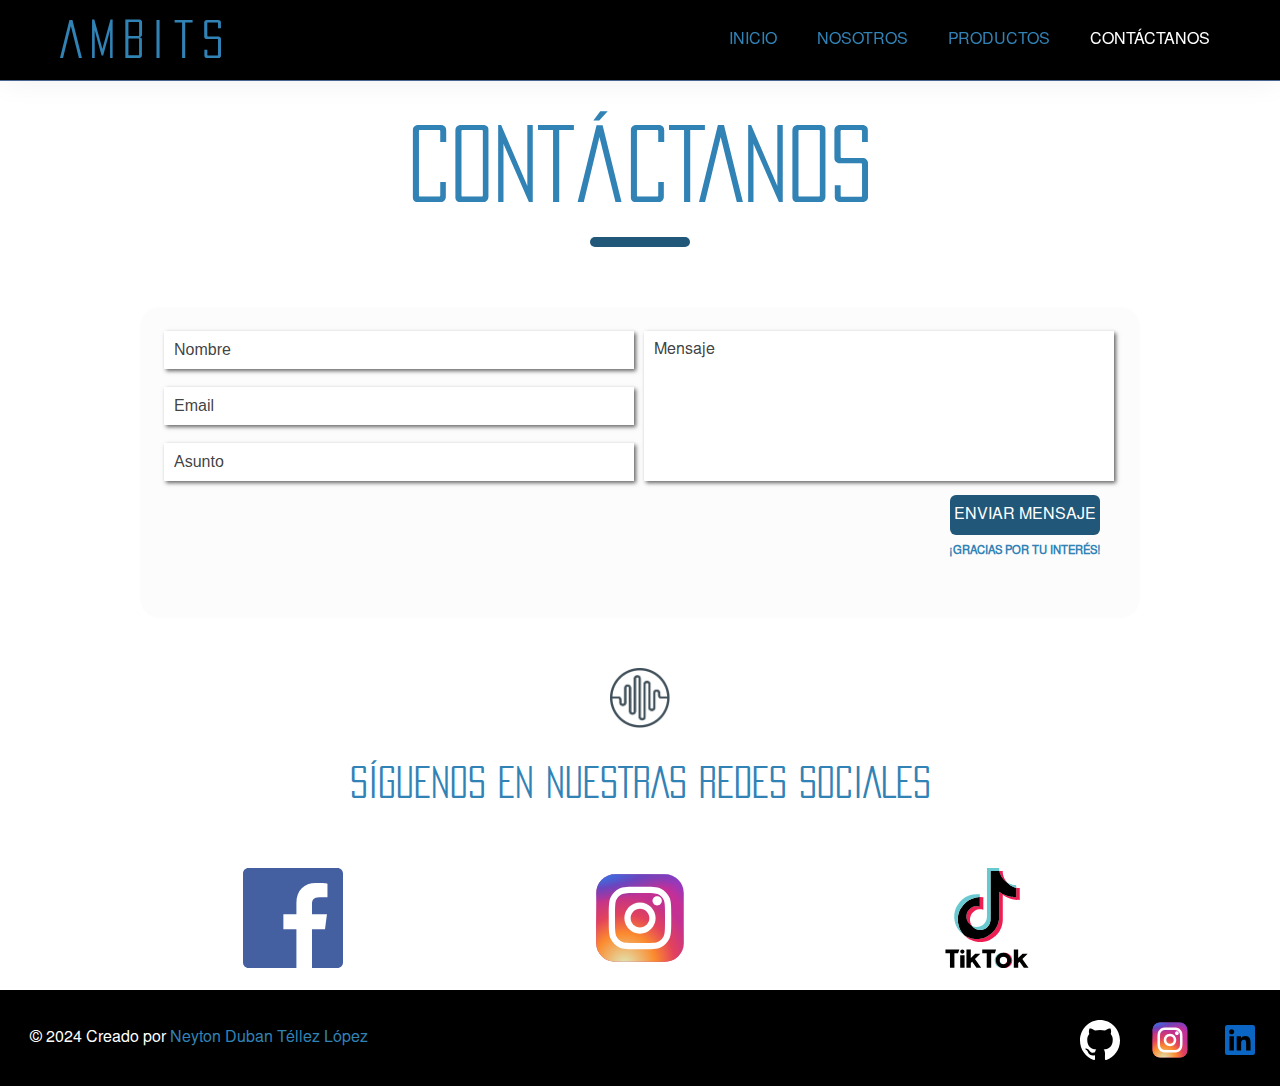
<file: contacto.html>
<!DOCTYPE html>
<html lang="en">
<head>
  <meta charset="UTF-8">
  <meta name="viewport" content="width=device-width, initial-scale=1.0">
  <title>Contacto</title>
  <link rel="stylesheet" href="/style/contacto.css">
  <link rel="shortcut icon" href="/assets/icon/logo.ico" type="image/x-icon">
</head>
<body>
    <!-- Header Nav Start-->
  <header class="header" id="header">
    <!-- Start Mobile -->
    <div class="header__mobile-container">
    
      <input type="checkbox" id="open-menu-mobile" class="mobile__checkbox">
      <label for="open-menu-mobile"  class="mobile__open-nav"><img src="/assets/svg/menu.svg" alt="Icon"></label>

      <div class="mobile__logo-container">
        <a href="#"><span>AmBits</span></a>
      </div>

      <nav class="header__nav-mobile">
        <ul>
          <li><a href="index.html" class="nav__link" target="_blank">INICIO</a></li>
          <li><a href="nosotros.html" class="nav__link" target="_blank">NOSOTROS</a></li>
          <li><a href="productos.html" class="nav__link" target="_blank">PRODUCTOS</a></li>
          <li><a href="#" class="nav__link link--active" >CONTÁCTANOS</a></li>
        </ul>
      </nav>
    </div>
    <!-- End Mobile -->


    <!-- Start Desktop -->
    <div class="header__desktop-container">
      <div class="desktop__logo-container">
        <a href="#">
          <span>AmBits</span>
        </a>
      </div>

      <input type="checkbox" id="open-menu-desktop" class="desktop__checkbox">
      <label for="open-menu-desktop"  class="desktop__open-nav"><img src="/assets/svg/menu.svg" alt="Icon"></label>
      
      <div class="header__container">
        <nav class="header__nav-desktop">
          <ul class="header__colum">
            <li><a href="index.html" class="nav__link" >INICIO</a></li>
            <li><a href="nosotros.html" class="nav__link" >NOSOTROS</a></li>
            <li><a href="productos.html" class="nav__link" >PRODUCTOS</a></li>
            <li><a href="#" class="nav__link link--active">CONTÁCTANOS</a></li>
          </ul>
        </nav>
      </div>
    </div>
    <!-- End Desktop -->
  </header>
  <!-- Header Nav End-->

  <!-- Main Start -->
  <main class="main">
    
    <section class="main__container-title">
      <h1>CONTÁCTANOS</h1>
      <div class="main__separator"></div>
    </section>

    <form action="cuandoAprendaPhpSeVaAEnviarLaInformacionxd.php" class="main__form" method="post">

      <div class="main__container-input">
        <input type="text" name="name" id="name" placeholder="Nombre" required minlength="3" maxlength="">
      </div>

      <div class="main__container-input">
        <input type="text" name="email" id="email" placeholder="Email" required>
      </div>

      <div class="main__container-input">
        <input type="text" name="asunto" id="asunto" placeholder="Asunto">
      </div>

      <textarea placeholder="Mensaje"></textarea>
      
      <div class="main__container-button">
        <button type="submit" class="main__button">ENVIAR MENSAJE</button>
        <span class="main__subtitle">¡GRACIAS POR TU INTERÉS!</span>
      </div>
    </form>

    <div class="main__container-img">
      <img src="/assets/about2.png" alt="Imagen de beats" class="main__img-media" loading="lazy">
    </div>

    <section class="main__socialMedia">
      
      <div class="main__container-title">
        <h2 class="main__secondary-title">SÍGUENOS EN NUESTRAS REDES SOCIALES</h2>
      </div>

      <div class="main__container-socialMedia">

        <div class="main__socialMedia-item">
          <a href="#">
            <img src="/assets/social media/facebook.svg" alt="Logo de Facebook" class="main__img-media" loading="lazy">
          </a>
        </div>

        <div class="main__socialMedia-item">
          <a href="#">
            <img src="/assets/social media/instagram.svg" alt="Logo de Instagram" class="main__img-media" loading="lazy">
          </a>
        </div>
        
        <div class="main__socialMedia-item">
          <a href="#">
            <img src="/assets/social media/tiktok.svg" alt="Logo de TikTok" class="main__img-media" loading="lazy">
          </a>
        </div>

      </div>
    </section>
  </main>
  <!-- Main End -->

  
  <!-- Footer Section Start -->
  <footer class="footer" id="footer">
    <div class="footer__container-information">
      <p>© 2024 Creado por <a href="https://instagram.com/ndtl123" class="footer__link">Neyton Duban Téllez López</a></p>
    </div>
    <div class="footer__social-media">

      <a href="https://github.com/NeytonL" rel="noopener noreferrer" target="_blank" class="footer__link link--img">
        <img src="/assets/svg/github.svg" alt="Social media github" class="footer__media">
      </a>

      <a href="https://www.instagram.com/ndtl123/" rel="noopener noreferrer" target="_blank" class="footer__link link--img">
        <img src="/assets/svg/instagram.svg" alt="Social media instagram" class="footer__media">
      </a>
      <a href="https://www.linkedin.com/in/neyton-duban-t%C3%A9llez-l%C3%B3pez-094264281/" rel="noopener noreferrer" target="_blank" class="footer__link link--img">
        <img src="/assets/svg/linkedln.svg" alt="Social media linkedln" class="footer__media">
      </a>

    </div>
  </footer>
  <!-- Footer Section End -->
</body>
</html>
</file>
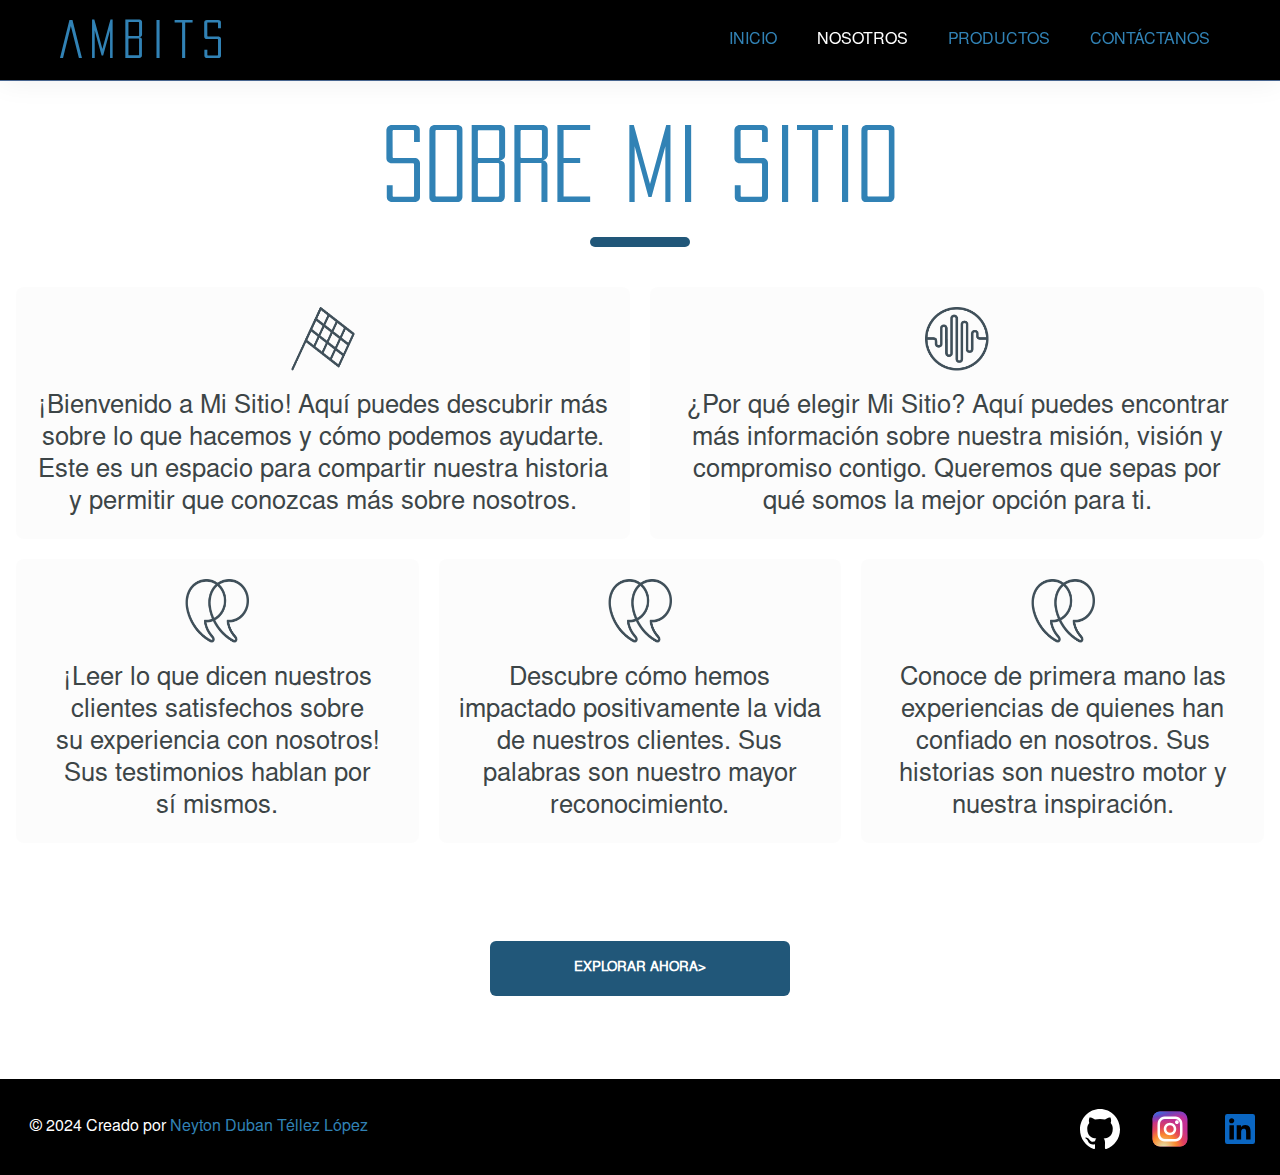
<file: nosotros.html>
<!DOCTYPE html>
<html lang="en">
<head>
  <meta charset="UTF-8">
  <meta name="viewport" content="width=device-width, initial-scale=1.0">
  <title>Nosotros</title>
  <link rel="stylesheet" href="/style/nosotros.css">
  <link rel="shortcut icon" href="/assets/icon/logo.ico" type="image/x-icon">
</head>
<body>
  <!-- Header Nav Start-->
  <header class="header" id="header">
    <!-- Start Mobile -->
    <div class="header__mobile-container">
    
      <input type="checkbox" id="open-menu-mobile" class="mobile__checkbox">
      <label for="open-menu-mobile"  class="mobile__open-nav"><img src="/assets/svg/menu.svg" alt="Icon" ></label>

      <div class="mobile__logo-container">
        <a href="#"><span>AmBits</span></a>
      </div>

      <nav class="header__nav-mobile">
        <ul>
          <li><a href="index.html" class="nav__link">INICIO</a></li>
          <li><a href="#" class="nav__link link--active">NOSOTROS</a></li>
          <li><a href="productos.html" class="nav__link">PRODUCTOS</a></li>
          <li><a href="contacto.html" class="nav__link">CONTÁCTANOS</a></li>
        </ul>
      </nav>
    </div>
    <!-- End Mobile -->


    <!-- Start Desktop -->
    <div class="header__desktop-container">
      <div class="desktop__logo-container">
        <a href="#">
          <span>AmBits</span>
        </a>
      </div>

      <input type="checkbox" id="open-menu-desktop" class="desktop__checkbox">
      <label for="open-menu-desktop"  class="desktop__open-nav"><img src="/assets/svg/menu.svg" alt="Icon"></label>
      
      <div class="header__container">
        <nav class="header__nav-desktop">
          <ul class="header__colum">
            <li><a href="index.html" class="nav__link">INICIO</a></li>
            <li><a href="#" class="nav__link link--active" >NOSOTROS</a></li>
            <li><a href="productos.html" class="nav__link">PRODUCTOS</a></li>
            <li><a href="contacto.html" class="nav__link" >CONTÁCTANOS</a></li>
          </ul>
        </nav>
      </div>
    </div>
    <!-- End Desktop -->
  </header>
  <!-- Header Nav End-->
  
  <!-- Main Section Start -->
  <main class="main">

    <section class="main__container-title">
      <h1>SOBRE MI SITIO</h1>
      <div class="main__separator"></div>
    </section>

    <section class="main__section-nosotros">
      
      <div class="main__item">
        <div class="item--flex">
          <img src="/assets/about1.png" alt="Imagen de bandera" class="main__img" loading="lazy">
        </div>
        <p>¡Bienvenido a Mi Sitio! Aquí puedes descubrir más sobre lo que hacemos y cómo podemos ayudarte. Este es un espacio para compartir nuestra historia y permitir que conozcas más sobre nosotros.</p>
      </div>

      <div class="main__item">
        <div class="item--flex">
          <img src="/assets/about2.png" alt="Imagen de beats" class="main__img" loading="lazy">
        </div>
        <p>¿Por qué elegir Mi Sitio? Aquí puedes encontrar más información sobre nuestra misión, visión y compromiso contigo. Queremos que sepas por qué somos la mejor opción para ti.</p>
      </div>
    </section>

    <section class="main__section-testimonios">
      <div class="main__container-grid">

        <div class="main__item">
          <div class="item--flex">
            <img src="/assets/mensaje.png" alt="Mensaje logo" class="main__img" loading="lazy">
          </div>
          <p>¡Leer lo que dicen nuestros clientes satisfechos sobre su experiencia con nosotros! Sus testimonios hablan por sí mismos.</p>
        </div>
        
        <div class="main__item">
          <div class="item--flex">
            <img src="/assets/mensaje.png" alt="" class="main__img" loading="lazy">
          </div>
          <p>Descubre cómo hemos impactado positivamente la vida de nuestros clientes. Sus palabras son nuestro mayor reconocimiento.</p>
        </div>

        <div class="main__item">
          <div class="item--flex">
            <img src="/assets/mensaje.png" alt="" class="main__img" loading="lazy">
          </div>
          <p>Conoce de primera mano las experiencias de quienes han confiado en nosotros. Sus historias son nuestro motor y nuestra inspiración.</p>
        </div>

      </div>
    </section>
    
    <section class="main__section-promotion">
      <a href="error.html">
        <button class="main__button-promotion">EXPLORAR AHORA></button>
      </a>
    </section>
  </main>
  <!-- Main Section End -->

  <!-- Footer Section Start -->
  <footer class="footer" id="footer">
    <div class="footer__container-information">
      <p>© 2024 Creado por <a href="https://instagram.com/ndtl123" class="footer__link">Neyton Duban Téllez López</a></p>
    </div>
    <div class="footer__social-media">

      <a href="https://github.com/NeytonL" rel="noopener noreferrer" target="_blank" class="footer__link link--img">
        <img src="/assets/svg/github.svg" alt="Social media github" class="footer__media">
      </a>

      <a href="https://www.instagram.com/ndtl123/" rel="noopener noreferrer" target="_blank" class="footer__link link--img">
        <img src="/assets/svg/instagram.svg" alt="Social media instagram" class="footer__media">
      </a>
      <a href="https://www.linkedin.com/in/neyton-duban-t%C3%A9llez-l%C3%B3pez-094264281/" rel="noopener noreferrer" target="_blank" class="footer__link link--img">
        <img src="/assets/svg/linkedln.svg" alt="Social media linkedln" class="footer__media">
      </a>

    </div>
  </footer>
  <!-- Footer Section End -->

</body>
</html>
</file>
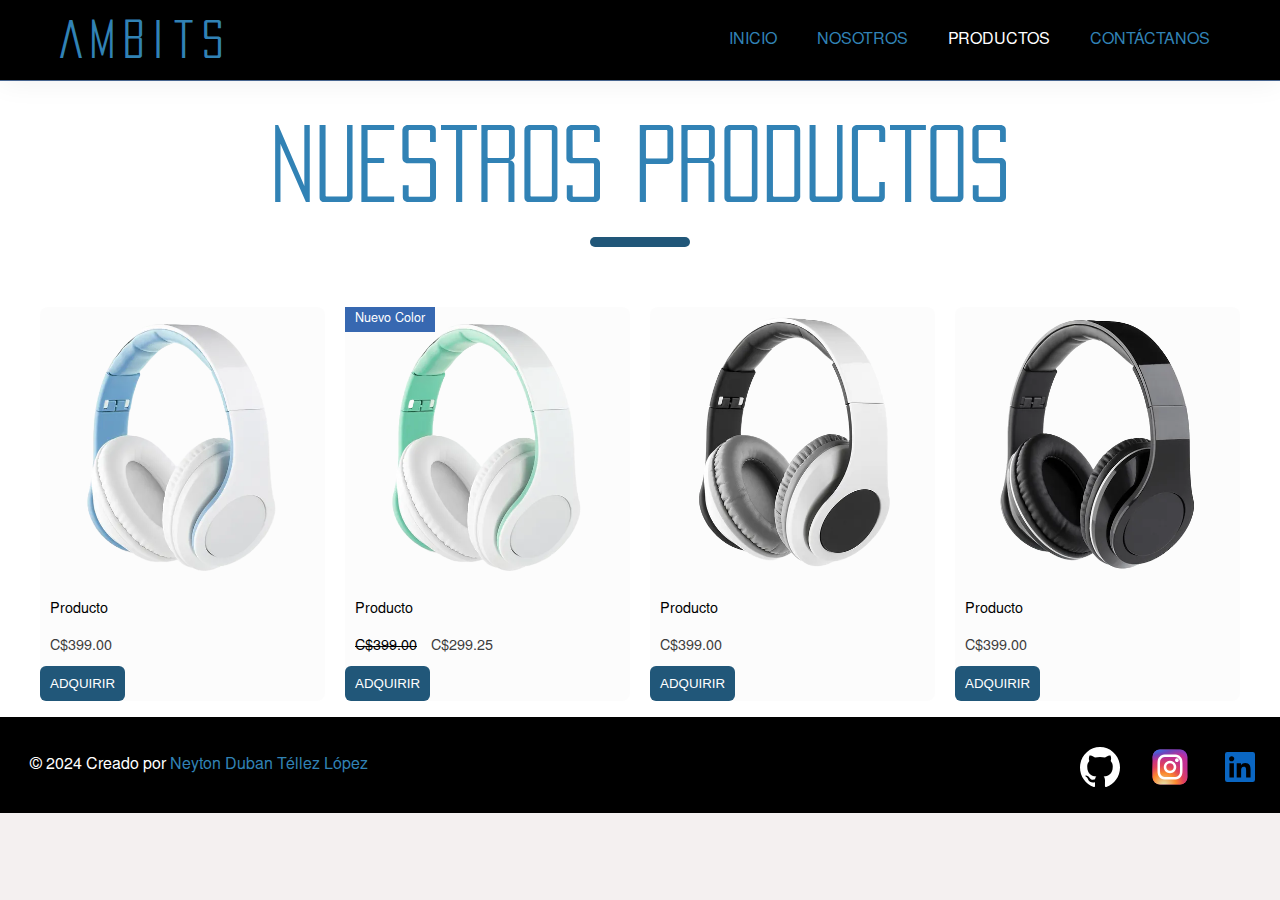
<file: productos.html>
<!DOCTYPE html>
<html lang="en">
<head>
  <meta charset="UTF-8">
  <meta name="viewport" content="width=device-width, initial-scale=1.0">
  <title>Productos</title>
  <link rel="stylesheet" href="/style/productos.css">
  <link rel="shortcut icon" href="/assets/icon/logo.ico" type="image/x-icon">
</head>
<body>
  <!-- Header Nav Start-->
  <header class="header" id="header">
    <!-- Start Mobile -->
    <div class="header__mobile-container">
    
      <input type="checkbox" id="open-menu-mobile" class="mobile__checkbox">
      <label for="open-menu-mobile"  class="mobile__open-nav"><img src="/assets/svg/menu.svg" alt="Icon"></label>

      <div class="mobile__logo-container">
        <a href="#"><span>AmBits</span></a>
      </div>

      <nav class="header__nav-mobile">
        <ul>
          <li><a href="index.html" class="nav__link">INICIO</a></li>
          <li><a href="nosotros.html" class="nav__link">NOSOTROS</a></li>
          <li><a href="#" class="nav__link link--active">PRODUCTOS</a></li>
          <li><a href="contacto.html"  class="nav__link">CONTÁCTANOS</a></li>
        </ul>
      </nav>
    </div>
    <!-- End Mobile -->


    <!-- Start Desktop -->
    <div class="header__desktop-container">
      <div class="desktop__logo-container">
        <a href="#">
          <span>AmBits</span>
        </a>
      </div>

      <input type="checkbox" id="open-menu-desktop" class="desktop__checkbox">
      <label for="open-menu-desktop"  class="desktop__open-nav"><img src="/assets/svg/menu.svg" alt="Icon"></label>
      
      <div class="header__container">
        <nav class="header__nav-desktop">
          <ul class="header__colum">
            <li><a href="index.html" class="nav__link" >INICIO</a></li>
            <li><a href="nosotros.html" class="nav__link" >NOSOTROS</a></li>
            <li><a href="#" class="nav__link link--active">PRODUCTOS</a></li>
            <li><a href="contacto.html" class="nav__link"  >CONTÁCTANOS</a></li>
          </ul>
        </nav>
      </div>
    </div>
    <!-- End Desktop -->
  </header>
  <!-- Header Nav End-->
  
    <!-- Main Section Start -->
  <main class="main">
    
    <section class="main__container-title">
      <h1>NUESTROS PRODUCTOS</h1>
      <div class="main__separator"></div>
    </section>

    <div class="main__center">
      <section class="main__container-category">
        
        <div class="main__grid-item">
  
          <div class="main__container-img">
            <img src="/assets/headphones/headphone1.png" alt="headphones" class="main__img" loading="lazy">
          </div>
  
          <div class="main__description">
            <span class="main__letter-small">Producto</span>
            <span class="main__letter-small letter-small--price">C$399.00</span>
            <a href="error.html" class="main__link-button">
              <button class="main__button">ADQUIRIR</button>
            </a>
          </div>
        </div>
  
        <div class="main__grid-item">
          <div class="main__offer">Nuevo Color</div>
          <div class="main__container-img">
            <img src="/assets/headphones/headphone2.png" alt="headphones" class="main__img" loading="lazy">
          </div>
          <div class="main__description">
            <span class="main__letter-small">Producto</span>
            <div class="main__price">
              <span class="main__letter-small letter-small--old-price">C$399.00</span>
              <span class="main__letter-small letter-small--price letter-small--left">C$299.25</span>
              <a href="error.html" class="main__link-button">
                <button class="main__button">ADQUIRIR</button>
              </a>
            </div>
          </div>
        </div>
  
        <div class="main__grid-item">
          <div class="main__container-img">
            <img src="/assets/headphones/headphone3.png" alt="headphones" class="main__img" loading="lazy">
          </div>
          <div class="main__description">
            <span class="main__letter-small">Producto</span>
            <span class="main__letter-small letter-small--price">C$399.00</span>
            <a href="error.html" class="main__link-button">
              <button class="main__button">ADQUIRIR</button>
            </a>
          </div>
        </div>
  
        <div class="main__grid-item">
          <div class="main__container-img">
            <img src="/assets/headphones/headphone4.png" alt="headphones" class="main__img" loading="lazy">
          </div>
          <div class="main__description description--center">
            <span class="main__letter-small">Producto</span>
            <span class="main__letter-small letter-small--price">C$399.00</span>
            <a href="error.html" class="main__link-button">
              <button class="main__button">ADQUIRIR</button>
            </a>
          </div>
        </div>
  
      </section>
    </div>
  </main>
  <!-- Main Section End -->

  <!-- Footer Section Start -->
  <footer class="footer" id="footer">
    <div class="footer__container-information">
      <p>© 2024 Creado por <a href="https://instagram.com/ndtl123" class="footer__link">Neyton Duban Téllez López</a></p>
    </div>
    <div class="footer__social-media">

      <a href="https://github.com/NeytonL" rel="noopener noreferrer" target="_blank" class="footer__link link--img">
        <img src="/assets/svg/github.svg" alt="Social media github" class="footer__media">
      </a>

      <a href="https://www.instagram.com/ndtl123/" rel="noopener noreferrer" target="_blank" class="footer__link link--img">
        <img src="/assets/svg/instagram.svg" alt="Social media instagram" class="footer__media">
      </a>
      <a href="https://www.linkedin.com/in/neyton-duban-t%C3%A9llez-l%C3%B3pez-094264281/" rel="noopener noreferrer" target="_blank" class="footer__link link--img">
        <img src="/assets/svg/linkedln.svg" alt="Social media linkedln" class="footer__media">
      </a>

    </div>
  </footer>
  <!-- Footer Section End -->
</body>
</html>
</file>
<file: style/contacto.css>
/* ------ GENERAL STYLES START  ------ */
@font-face {
  font-family: 'Pacifica';
  src: url('/assets/fonts/PacificaCondesed.otf') format('truetype');
  font-weight: normal;
  font-style: normal;
}

@font-face {
  font-family: 'NinbuSan';
  src: url('/assets/fonts/nimbus-sans-l/NimbusSanL-Reg.otf') format('truetype');
  font-weight: 100;
  font-style: normal;
}

*{
  margin: 0;
  padding: 0;
  box-sizing: border-box;
  scroll-behavior: smooth;
}

body{
  font-family: 'NinbuSan', 'Pacifica', sans-serif;
  display: flex;
  justify-content: center;
  flex-direction: column;
  align-items: center;
  background-color: #f4f0f0;
  color: #fff;
}

li{
  list-style: none;
}

span{
  display: inline-block;
  padding: 10px;
  font-size: 3rem;
  font-family: 'Pacifica', sans-serif;
  color: #3182B5;
  letter-spacing: 8px;
}

h1{
  text-wrap: balance;
  font-family: 'Pacifica';
  font-size: 3.6rem;
  text-align: center;
  padding: 10px;
  color: #3182B5;
  font-weight: 100;
}

p{
  font-family: 'NinbuSan';
  line-height: 2rem;
  text-wrap: pretty;
  font-size: 1.1rem;
  padding: 10px;
  color: #3C4547;
}


/* ------ HEADER MOBILE SECTION ------ */
.header{
  background-color: #000;
  color: #fff;
  border-bottom: 1px solid #7aaaf099;
  box-shadow: 0 0 30px #2221;
  width: 100%;
  max-width: 1990px;
  position: sticky;
  top: 0;
  z-index: 10;
  container-type: inline-size;
  container-name: header;
}

.header__mobile-container{
  display: flex;
  justify-content: space-between;
  align-items: center;
  position: relative; /*CONTAINER RELATIVE TO VALUES */
  z-index: 10;
}

.mobile__checkbox{
  display: none; /* HIDE CHEXBOX */
}

.mobile__open-nav{
  position: absolute;
  right: 10px;
}

.header__nav-mobile{
  background-color: #000;
  border-top: 1px solid #215779;
  box-shadow: 0 10px 40px 0 #0006;
  width: 100%;
  position: absolute;
  z-index: 10;
  top: 79px;
  display: none; /* HIDDEN FOR THE MOMENT  */
}

.header__nav-mobile ul{
  width: 100%;
  text-align: center;
}

.nav__link{
  display: block;
  color: #3182B5;
  padding: 20px 0;
  text-decoration: none;
  font-size: 1.2rem;
  transition: opacity .3s ease-in, transform .3s ease;
}

.nav__link:hover{
  text-decoration: underline;
  opacity: 0.74;
  transform: translateY(-6px);
}

.nav__link.link--active{
  color: #fff;
}

.mobile__checkbox:checked ~ .header__nav-mobile{
  display: flex;
  justify-content: center;
}

/* ------ HEADER MOBILE SECTION QUERIES ------ */

@container header (min-width: 501px){
  /* DISAPPEAR ALL LOGO */
  .mobile__open-nav, .mobile__logo {
    display: none;
  }
  /* HIDE MOBILE NAV (MORE SPECIFITY LEVEL) */
  .header .header__mobile-container .header__nav-mobile{
    display: none;
  }
  /* ALSO, THE SPAN NAME */
  .mobile__logo-container span{
    display: none;
  }

}

/* ------ HEADER MOBILE SECTION END ------ */

/* ---------------------------------------- */

/* ------ HEADER DESKTOP SECTION ------ */
.header__desktop-container{
  display: flex;
  justify-content: space-between;
  align-items: center;
}

.header__nav-desktop ul{
  display: flex;
  flex-direction: row;
}

/* FOR GREATER SPECIFITY LEVEL (OTHER DIRECTION) */
.header__nav-desktop .header__colum {
  flex-direction: column;
  align-items: center;
}


.header__nav-desktop a{
  display: block;
  padding: 20px;
  text-decoration: none;
  font-size: 1.2rem;
}

.desktop__checkbox{
  display: none;
}

.header__container{
  background-color: #000;
  position: absolute;
  right: 0;
  top: 79px;
  height: 100vh;
  width: 100%;
  max-width: 25vw;
  display: none;
}

.desktop__checkbox:checked ~ .header__container {
  display: block;
}

/* ------ HEADER DESKTOP SECTION QUERIES ------ */

/* Cuando alcance el maximo, entonces que aparezca las opciones de mobile */
@container header (max-width: 500px){
  .header__desktop-container{
    display: none;
  }
}

@container header (min-width: 1199px){
  .desktop__open-nav{
    display: none;
  }

  /* RETURNING SECONDARY TO NORMAL */
  .header__container{
    position: static;
    height: auto;
    display: block;
  }

  /* Cambiar colum a row para volver a desktop y la alineaciond de los elementos*/
  .header__nav-desktop .header__colum{
    flex-direction: row;
    justify-content: flex-end;
  }

  /* ADDING MARIGIN-LEFT AND MARGIN-LEFT IN DESKTOP */
  .header__desktop-container{
    margin: 0 50px 0 50px;
  }
}

@container header (min-width: 1024px){
  .desktop__open-nav{
    display: none;
  }
  .header__container{
    display: block;
    position: static;
    height: auto;
  }

  /* Cambiandola direccion y convertirlo a desktop*/
  .header__nav-desktop .header__colum{
    flex-direction: row;
    justify-content: flex-end;
  }
  
  .header__nav-desktop a{
    font-size: 1rem;
  }
}


/* ------ HEADER DESKTOP SECTION END ------ */

/* ---------------------------------------- */

/* ------ GENERAL MEDIAS QUERIES START ------ */
@media screen and (min-width: 600px){
  h1{
    font-size: 3.8rem;
  }
}

@media screen and (min-width: 799px ) {
  h1{
    font-size: 4rem;
  }
}

@media screen and (min-width: 1024px){
  h1{
    font-size: 5rem;
  }
}

@media screen and (min-width: 1200px){
  h1{
    font-size: 6rem;
  }
}

@media screen and (min-width: 1400px){
  h1{
    font-size: 7rem;
  }
}
/* ------ GENERAL MEDIAS QUERIES END ------ */

/* ---------------------------------------- */

/* ------ FOOTER START ------ */
.footer{
  max-width: 1990px;
  width: 100%;
  padding: 20px;
  background-color: #000;
  display: flex;
  flex-flow: row wrap;
  align-items: center;
  justify-content: center;
}

.footer__container-information, .footer__social-media{
  flex-grow: 1;
}

.footer__container-information{
  display: flex;
  justify-content: center;
  flex-grow: 0;
}

.footer__container-information p{
  color: #fff;
  font-size: 1rem;
  text-wrap: pretty;
  text-align: center;
}

.footer__social-media{
  flex-grow: 0;
  display: flex;
  flex-flow: row wrap;
  justify-content: center;
  align-items: center;
  gap: 30px;
  margin-top: 10px;
}

.footer__link {
  display: inline-block;
  color: #3182B5;
  text-decoration: none;
  transition: transform .2s ease-in, opacity .2s ease-in; 
}

.footer__link:hover{
  text-decoration: underline;
  opacity: 0.74;
  transform: translateY(-6px);
}

.link--img:hover{
  opacity: 1;
}

.footer__media{
  width: 40px;
}
/* ------ FOOTER QUERIES ------ */

@media screen and (min-width: 600px ) {
  .footer{
    justify-content: space-between;
  }
}

/* ------ FOOTER END ------ */

/* ------ MAIN SECTION START ------ */
.main{
  background-color: #fff;
  max-width: 1990px;
  width: 100%;
  padding: 16px;
  container-type: inline-size;
  container-name: main;
  display: flex;
  flex-flow: column;
}

.main__container-title{
  display: flex;
  flex-flow: column;
  justify-content: center;
  align-items: center;
  margin-bottom: 50px;
}

.main__separator{
  background-color: #215779;
  width: 100px;
  height: 10px;
  border-radius: 6px;
  margin-bottom: 10px;
}

/* ------ MAIN SECTION END ------ */

/* ------ GENERAL STYLES END ------ */

/* ---------------------------------------- */
/* ------ MAIN CONTACTO START ------*/
.main{
  display: flex;
  justify-content: center;
  align-items: center;
  container-type: inline-size;
  container-name: main;
}


.main__form{
  position: relative;
  display: grid;
  padding: 20px;
  border-radius: 20px;
  gap: 10px;
  width: 100%;
  background-color: #efefef31;
  max-width: 1000px;
  margin-bottom: 50px;
}

:is(input, textarea){
  padding: 10px;
  width: 100%;
  font-size: 16px;
  margin: 4px;
  border: none;
  box-shadow: 2px 2px 4px #0009;
  color: #215779;
}

input::placeholder, textarea::placeholder{
  color: #222d;
}

textarea{
  resize: none;
  height: 150px;
  font-size: 16px;
  font-family: 'NinbuSan';
}


.main__container-button{
  position: relative;
  padding: 10px;
  display: flex;
  flex-flow: column;
  justify-content: space-evenly;
  align-items: center;
}

.main__button{
  background-color: #215779;
  color: #fff;
  border: none;
  border-radius: 6px;
  font-family: inherit;
  font-weight: 500;
  font-size: 1rem;
  height: 40px;
  width: 150px;
  transition: background-color .2s ease-in;
}

.main__button:hover{
  background-color: #163b52;
  cursor: pointer;
}

.main__subtitle{
  font-size: 0.8rem;
  font-family: 'NinbuSan', sans-serif;
  letter-spacing: normal;
  font-weight: 600;
}

/* ------ MAIN CONTACTO QUERIES ------*/
@container main (min-width: 900px){
  .main__form{
    grid-template-columns: 1fr 1fr;
    /* Definiendo las grid areas para asignarse a todos sus hijos */
    grid-template-areas: 
    "name message"
    "email message"
    "asunto message"
    "button message";
  }

  /* Asignando los nombres a las áreas correspondientes */
  .main__container-input:first-child{
    grid-area: name;
  }

  .main__container-input:nth-child(2){
    grid-area: email;
  }

  .main__container-input:nth-child(3){
    grid-area: asunto;
  }
  textarea{
    grid-area: message;
  }

  /* Mover el contenedor del boton */
  .main__container-button{
    grid-column: span 2 / 4;
    top: -20px;
    justify-content: center;
    align-items: end;
  }
  .main__button{
    margin-right: 10px;
  }
  .main__subtitle{
    font-size: 0.7rem;
  }
}



/* ------ MAIN CONTACTO END ------*/

/* ------ SOCIAL MEDIA SECTION START ------*/
.main__socialMedia{
  width: 100%;
}

.main__container-socialMedia{
  display: flex;
  flex-flow: row wrap;
  justify-content: center;
  align-items: center;
  gap: 20px;
}

.main__container-img{
  width: 100%;
  margin-bottom: 20px;
  display: flex;
  justify-content: center;
}

.main__secondary-title{
  text-wrap: balance;
  font-family: 'Pacifica';
  font-size: 2.5rem;
  text-align: center;
  padding: 10px;
  color: #3182B5;
  font-weight: 100;
}

.main__container-img img{
  width: 60px;
  height: 60px;
}

.main__img-media{
  width: 70px;
  height: 70px;
  transition: transform .2s ease-in;
}

.main__img-media:hover{
  transform: translateY(-6px);
}

/* ------ SOCIAL MEDIA QUERIES ------*/
@container main (min-width: 900px){
  .main__img-media{
    height: 100px;
    width: 100px;
  }
  .main__container-socialMedia{
    justify-content: space-evenly;
  }
}

/* ------ SOCIAL MEDIA SECTION END ------*/
</file>
<file: style/nosotros.css>
/* ------ GENERAL STYLES START  ------ */
@font-face {
  font-family: 'Pacifica';
  src: url('/assets/fonts/PacificaCondesed.otf') format('truetype');
  font-weight: normal;
  font-style: normal;
}

@font-face {
  font-family: 'NinbuSan';
  src: url('/assets/fonts/nimbus-sans-l/NimbusSanL-Reg.otf') format('truetype');
  font-weight: 100;
  font-style: normal;
}

*{
  margin: 0;
  padding: 0;
  box-sizing: border-box;
  scroll-behavior: smooth;
}

body{
  font-family: 'NinbuSan', 'Pacifica', sans-serif;
  display: flex;
  justify-content: center;
  flex-direction: column;
  align-items: center;
  background-color: #f4f0f0;
  color: #fff;
}

li{
  list-style: none;
}

span{
  display: inline-block;
  padding: 10px;
  font-size: 3rem;
  font-family: 'Pacifica', sans-serif;
  color: #3182B5;
  letter-spacing: 8px;
}

h1{
  text-wrap: balance;
  font-family: 'Pacifica';
  font-size: 3.6rem;
  text-align: center;
  padding: 10px;
  color: #3182B5;
  font-weight: 100;
}

p{
  font-family: 'NinbuSan';
  line-height: 2rem;
  text-wrap: pretty;
  font-size: 1.1rem;
  padding: 10px;
  color: #3C4547;
}


/* ------ HEADER MOBILE SECTION ------ */
.header{
  background-color: #000;
  color: #fff;
  border-bottom: 1px solid #7aaaf099;
  box-shadow: 0 0 30px #2221;
  width: 100%;
  max-width: 1990px;
  position: sticky;
  top: 0;
  z-index: 10;
  container-type: inline-size;
  container-name: header;
}

.header__mobile-container{
  display: flex;
  justify-content: space-between;
  align-items: center;
  position: relative; /*CONTAINER RELATIVE TO VALUES */
  z-index: 10;
}

.mobile__checkbox{
  display: none; /* HIDE CHEXBOX */
}

.mobile__open-nav{
  position: absolute;
  right: 10px;
}

.header__nav-mobile{
  background-color: #000;
  border-top: 1px solid #215779;
  box-shadow: 0 10px 40px 0 #0006;
  width: 100%;
  position: absolute;
  z-index: 10;
  top: 79px;
  display: none; /* HIDDEN FOR THE MOMENT  */
}

.header__nav-mobile ul{
  width: 100%;
  text-align: center;
}

.nav__link{
  display: block;
  color: #3182B5;
  padding: 20px 0;
  text-decoration: none;
  font-size: 1.2rem;
  transition: opacity .3s ease-in, transform .3s ease;
}

.nav__link:hover{
  text-decoration: underline;
  opacity: 0.74;
  transform: translateY(-6px);
}

.nav__link.link--active{
  color: #fff;
}

.mobile__checkbox:checked ~ .header__nav-mobile{
  display: flex;
  justify-content: center;
}

/* ------ HEADER MOBILE SECTION QUERIES ------ */

@container header (min-width: 501px){
  /* DISAPPEAR ALL LOGO */
  .mobile__open-nav, .mobile__logo {
    display: none;
  }
  /* HIDE MOBILE NAV (MORE SPECIFITY LEVEL) */
  .header .header__mobile-container .header__nav-mobile{
    display: none;
  }
  /* ALSO, THE SPAN NAME */
  .mobile__logo-container span{
    display: none;
  }

}

/* ------ HEADER MOBILE SECTION END ------ */

/* ---------------------------------------- */

/* ------ HEADER DESKTOP SECTION ------ */
.header__desktop-container{
  display: flex;
  justify-content: space-between;
  align-items: center;
}

.header__nav-desktop ul{
  display: flex;
  flex-direction: row;
}

/* FOR GREATER SPECIFITY LEVEL (OTHER DIRECTION) */
.header__nav-desktop .header__colum {
  flex-direction: column;
  align-items: center;
}


.header__nav-desktop a{
  display: block;
  padding: 20px;
  text-decoration: none;
  font-size: 1.2rem;
}

.desktop__checkbox{
  display: none;
}

.header__container{
  background-color: #000;
  position: absolute;
  right: 0;
  top: 79px;
  height: 100vh;
  width: 100%;
  max-width: 25vw;
  display: none;
}

.desktop__checkbox:checked ~ .header__container {
  display: block;
}

/* ------ HEADER DESKTOP SECTION QUERIES ------ */

/* Cuando alcance el maximo, entonces que aparezca las opciones de mobile */
@container header (max-width: 500px){
  .header__desktop-container{
    display: none;
  }
}

@container header (min-width: 1199px){
  .desktop__open-nav{
    display: none;
  }

  /* RETURNING SECONDARY TO NORMAL */
  .header__container{
    position: static;
    height: auto;
    display: block;
  }

  /* Cambiar colum a row para volver a desktop y la alineaciond de los elementos*/
  .header__nav-desktop .header__colum{
    flex-direction: row;
    justify-content: flex-end;
  }

  /* ADDING MARIGIN-LEFT AND MARGIN-LEFT IN DESKTOP */
  .header__desktop-container{
    margin: 0 50px 0 50px;
  }
}

@container header (min-width: 1024px){
  .desktop__open-nav{
    display: none;
  }
  .header__container{
    display: block;
    position: static;
    height: auto;
  }

  /* Cambiandola direccion y convertirlo a desktop*/
  .header__nav-desktop .header__colum{
    flex-direction: row;
    justify-content: flex-end;
  }
  
  .header__nav-desktop a{
    font-size: 1rem;
  }
}


/* ------ HEADER DESKTOP SECTION END ------ */

/* ---------------------------------------- */

/* ------ GENERAL MEDIAS QUERIES START ------ */
@media screen and (min-width: 600px){
  h1{
    font-size: 3.8rem;
  }
}

@media screen and (min-width: 799px ) {
  h1{
    font-size: 4rem;
  }
}

@media screen and (min-width: 1024px){
  h1{
    font-size: 5rem;
  }
}

@media screen and (min-width: 1200px){
  h1{
    font-size: 6rem;
  }
}

@media screen and (min-width: 1400px){
  h1{
    font-size: 7rem;
  }
}
/* ------ GENERAL MEDIAS QUERIES END ------ */

/* ---------------------------------------- */

/* ------ FOOTER START ------ */
.footer{
  max-width: 1990px;
  width: 100%;
  padding: 20px;
  background-color: #000;
  display: flex;
  flex-flow: row wrap;
  align-items: center;
  justify-content: center;
}

.footer__container-information, .footer__social-media{
  flex-grow: 1;
}

.footer__container-information{
  display: flex;
  justify-content: center;
  flex-grow: 0;
}

.footer__container-information p{
  color: #fff;
  font-size: 1rem;
  text-wrap: pretty;
  text-align: center;
}

.footer__social-media{
  flex-grow: 0;
  display: flex;
  flex-flow: row wrap;
  justify-content: center;
  align-items: center;
  gap: 30px;
  margin-top: 10px;
}

.footer__link {
  display: inline-block;
  color: #3182B5;
  text-decoration: none;
  transition: transform .2s ease-in, opacity .2s ease-in; 
}

.footer__link:hover{
  text-decoration: underline;
  opacity: 0.74;
  transform: translateY(-6px);
}

.link--img:hover{
  opacity: 1;
}

.footer__media{
  width: 40px;
}
/* ------ FOOTER QUERIES ------ */

@media screen and (min-width: 600px ) {
  .footer{
    justify-content: space-between;
  }
}

/* ------ FOOTER END ------ */

/* ------ GENERAL STYLES END ------ */

/* ---------------------------------------- */

/* ------ MAIN SECTION START (NOSOTROS) ------ */
.main{
  background-color: #fff;
  max-width: 1990px;
  width: 100%;
  padding: 16px;
  container-type: inline-size;
  container-name: main;
}

.main__separator{
  background-color: #215779;
  width: 100px;
  height: 10px;
  border-radius: 6px;
  margin-bottom: 10px;
}

.main__container-title{
  display: flex;
  flex-flow: column;
  justify-content: center;
  align-items: center;
}

/* ------ NOSOTROS SECTION START ------ */
.main__section-nosotros{
  margin-top: 30px;
  display: grid;
  grid-template-columns: 1fr;
  place-content: center;
  gap: 20px;
}

.main__item{
  padding: 10px;
  background-color: #efefef31;
  border-radius: 8px;
  text-align: justify;
  transition: transform .2s ease-in;
}

.main__item:hover{
  transform: translateY(-6px);
}

.item--flex{
  display: flex;
  justify-content: center;
  padding: 10px;
}

.main__img{
  width: 64px;
  height: 64px;
  transition: transform .2s ease-in;
}


.main__img:hover{
  transform: translateY(-6px);
}

/* ------ NOSOTROS SECTION QUERIES ------ */
@container main (min-width: 600px){
  .main__section-nosotros{
    grid-template-columns: 1fr 1fr;
  }

  .main__item{
    text-align: center;
  }  
}

/* ------ NOSOTROS SECTION END ------ */

/* ---------------------------------------- */

/* ------ TESTIMONIOS SECTION START ------ */

.main__container-grid{
  display: grid;
  grid-template-columns: 1fr;
  place-content: center;
  gap: 20px;
  margin-top: 20px;
}

/* ------ TESTIMONIOS QUERIES ------ */
@container main (min-width: 600px){
  .main__container-grid{
    grid-template-columns: 1fr 1fr;
  }

  .main__item{
    text-align: center;
  }
  
  .main__container-grid .main__item:last-child{
    grid-column: span 2;
    width: 100%;
  }
}

@container main (min-width: 1024px){
  .main__container-grid{
    grid-template-columns: 1fr 1fr 1fr;
  }

  .main__container-grid .main__item:last-child{
    grid-column: unset;
    width: 100%;
    text-align: center;
  }
}

@container main (min-width: 1200px ){
  p{
    font-size: 1.6rem;
  }
}


/* ------ TESTIMONIOS SECTION END ------ */

/* ---------------------------------------- */

/* ------ PROMOTION SECTION START ------ */
.main__section-promotion{
  margin-top: 40px;
  height: 20vh;
  width: 100%;
  display: flex;
  justify-content: center;
  align-items: center;
  flex-basis: 300px;
}

.main__section-promotion a{
  display: block;
  flex-basis: 300px;
}

.main__button-promotion{
  background-color: #215779;
  border: none;
  border-radius: 6px;
  font-weight: 600;
  font-family: 'NinbuSan', sans-serif;
  color: #fff;
  height: 55px;
  margin-bottom: 10px;
  transition: transform .3s ease, background-color .3s ease; 
  width: 100%;
}

.main__button-promotion:hover{
  transform: translateY(-6px);
  background-color: #163b52;
  cursor: pointer;
}

/* ------ MAIN SECTION END ------ */
</file>
<file: style/productos.css>
/* ------ GENERAL STYLES START  ------ */
@font-face {
  font-family: 'Pacifica';
  src: url('/assets/fonts/PacificaCondesed.otf') format('truetype');
  font-weight: normal;
  font-style: normal;
}

@font-face {
  font-family: 'NinbuSan';
  src: url('/assets/fonts/nimbus-sans-l/NimbusSanL-Reg.otf') format('truetype');
  font-weight: 100;
  font-style: normal;
}

*{
  margin: 0;
  padding: 0;
  box-sizing: border-box;
  scroll-behavior: smooth;
}

body{
  font-family: 'NinbuSan', 'Pacifica', sans-serif;
  display: flex;
  justify-content: center;
  flex-direction: column;
  align-items: center;
  background-color: #f4f0f0;
  color: #fff;
}

li{
  list-style: none;
}

span{
  display: inline-block;
  padding: 10px;
  font-size: 3rem;
  font-family: 'Pacifica', sans-serif;
  color: #3182B5;
  letter-spacing: 8px;
}

h1{
  text-wrap: balance;
  font-family: 'Pacifica';
  font-size: 3.6rem;
  text-align: center;
  padding: 10px;
  color: #3182B5;
  font-weight: 100;
}

p{
  font-family: 'NinbuSan';
  line-height: 2rem;
  text-wrap: pretty;
  font-size: 1.1rem;
  padding: 10px;
  color: #3C4547;
}


/* ------ HEADER MOBILE SECTION ------ */
.header{
  background-color: #000;
  color: #fff;
  border-bottom: 1px solid #7aaaf099;
  box-shadow: 0 0 30px #2221;
  width: 100%;
  max-width: 1990px;
  position: sticky;
  top: 0;
  z-index: 10;
  container-type: inline-size;
  container-name: header;
}

.header__mobile-container{
  display: flex;
  justify-content: space-between;
  align-items: center;
  position: relative; /*CONTAINER RELATIVE TO VALUES */
  z-index: 10;
}

.mobile__checkbox{
  display: none; /* HIDE CHEXBOX */
}

.mobile__open-nav{
  position: absolute;
  right: 10px;
}

.header__nav-mobile{
  background-color: #000;
  border-top: 1px solid #215779;
  box-shadow: 0 10px 40px 0 #0006;
  width: 100%;
  position: absolute;
  z-index: 10;
  top: 79px;
  display: none; /* HIDDEN FOR THE MOMENT  */
}

.header__nav-mobile ul{
  width: 100%;
  text-align: center;
}

.nav__link{
  display: block;
  color: #3182B5;
  padding: 20px 0;
  text-decoration: none;
  font-size: 1.2rem;
  transition: opacity .3s ease-in, transform .3s ease;
}

.nav__link:hover{
  text-decoration: underline;
  opacity: 0.74;
  transform: translateY(-6px);
}

.nav__link.link--active{
  color: #fff;
}

.mobile__checkbox:checked ~ .header__nav-mobile{
  display: flex;
  justify-content: center;
}

/* ------ HEADER MOBILE SECTION QUERIES ------ */

@container header (min-width: 501px){
  /* DISAPPEAR ALL LOGO */
  .mobile__open-nav, .mobile__logo {
    display: none;
  }
  /* HIDE MOBILE NAV (MORE SPECIFITY LEVEL) */
  .header .header__mobile-container .header__nav-mobile{
    display: none;
  }
  /* ALSO, THE SPAN NAME */
  .mobile__logo-container span{
    display: none;
  }

}

/* ------ HEADER MOBILE SECTION END ------ */

/* ---------------------------------------- */

/* ------ HEADER DESKTOP SECTION ------ */
.header__desktop-container{
  display: flex;
  justify-content: space-between;
  align-items: center;
}

.header__nav-desktop ul{
  display: flex;
  flex-direction: row;
}

/* FOR GREATER SPECIFITY LEVEL (OTHER DIRECTION) */
.header__nav-desktop .header__colum {
  flex-direction: column;
  align-items: center;
}


.header__nav-desktop a{
  display: block;
  padding: 20px;
  text-decoration: none;
  font-size: 1.2rem;
}

.desktop__checkbox{
  display: none;
}

.header__container{
  background-color: #000;
  position: absolute;
  right: 0;
  top: 79px;
  height: 100vh;
  width: 100%;
  max-width: 25vw;
  display: none;
}

.desktop__checkbox:checked ~ .header__container {
  display: block;
}

/* ------ HEADER DESKTOP SECTION QUERIES ------ */

/* Cuando alcance el maximo, entonces que aparezca las opciones de mobile */
@container header (max-width: 500px){
  .header__desktop-container{
    display: none;
  }
}

@container header (min-width: 1199px){
  .desktop__open-nav{
    display: none;
  }

  /* RETURNING SECONDARY TO NORMAL */
  .header__container{
    position: static;
    height: auto;
    display: block;
  }

  /* Cambiar colum a row para volver a desktop y la alineaciond de los elementos*/
  .header__nav-desktop .header__colum{
    flex-direction: row;
    justify-content: flex-end;
  }

  /* ADDING MARIGIN-LEFT AND MARGIN-LEFT IN DESKTOP */
  .header__desktop-container{
    margin: 0 50px 0 50px;
  }
}

@container header (min-width: 1024px){
  .desktop__open-nav{
    display: none;
  }
  .header__container{
    display: block;
    position: static;
    height: auto;
  }

  /* Cambiandola direccion y convertirlo a desktop*/
  .header__nav-desktop .header__colum{
    flex-direction: row;
    justify-content: flex-end;
  }
  
  .header__nav-desktop a{
    font-size: 1rem;
  }
}


/* ------ HEADER DESKTOP SECTION END ------ */

/* ---------------------------------------- */

/* ------ GENERAL MEDIAS QUERIES START ------ */
@media screen and (min-width: 600px){
  h1{
    font-size: 3.8rem;
  }
}

@media screen and (min-width: 799px ) {
  h1{
    font-size: 4rem;
  }
}

@media screen and (min-width: 1024px){
  h1{
    font-size: 5rem;
  }
}

@media screen and (min-width: 1200px){
  h1{
    font-size: 6rem;
  }
}

@media screen and (min-width: 1400px){
  h1{
    font-size: 7rem;
  }
}
/* ------ GENERAL MEDIAS QUERIES END ------ */

/* ---------------------------------------- */

/* ------ FOOTER START ------ */
.footer{
  max-width: 1990px;
  width: 100%;
  padding: 20px;
  background-color: #000;
  display: flex;
  flex-flow: row wrap;
  align-items: center;
  justify-content: center;
}

.footer__container-information, .footer__social-media{
  flex-grow: 1;
}

.footer__container-information{
  display: flex;
  justify-content: center;
  flex-grow: 0;
}

.footer__container-information p{
  color: #fff;
  font-size: 1rem;
  text-wrap: pretty;
  text-align: center;
}

.footer__social-media{
  flex-grow: 0;
  display: flex;
  flex-flow: row wrap;
  justify-content: center;
  align-items: center;
  gap: 30px;
  margin-top: 10px;
}

.footer__link {
  display: inline-block;
  color: #3182B5;
  text-decoration: none;
  transition: transform .2s ease-in, opacity .2s ease-in; 
}

.footer__link:hover{
  text-decoration: underline;
  opacity: 0.74;
  transform: translateY(-6px);
}

.link--img:hover{
  opacity: 1;
}

.footer__media{
  width: 40px;
}
/* ------ FOOTER QUERIES ------ */

@media screen and (min-width: 600px ) {
  .footer{
    justify-content: space-between;
  }
}

/* ------ FOOTER END ------ */

/* ------ MAIN SECTION START ------ */
.main{
  background-color: #fff;
  max-width: 1990px;
  width: 100%;
  padding: 16px;
  container-type: inline-size;
  container-name: main;
  display: flex;
  flex-flow: column;
}

.main__container-title{
  display: flex;
  flex-flow: column;
  justify-content: center;
  align-items: center;
  margin-bottom: 50px;
}

.main__separator{
  background-color: #215779;
  width: 100px;
  height: 10px;
  border-radius: 6px;
  margin-bottom: 10px;
}

/* ------ MAIN SECTION END ------ */

/* ------ GENERAL STYLES END ------ */

/* ---------------------------------------- */

/* ------ CATEGORY SECTION START ------ */
.main__container-category{
  display: grid;
  grid-template-columns: 1fr;
  place-content: center;
  gap: 20px;
  max-width: 1200px;
}

.main__container-img{
  display: flex;
  flex-flow: column;
  justify-content: center;
  align-items: center;
  position: relative;
}

.main__description{
  display: flex;
  flex-flow: column;
  justify-content: flex-end;
  align-items: flex-start;
}

.main__description span{
  font-family: 'NinbuSan', sans-serif;
  font-size: 0.9rem;
  letter-spacing: normal;
}


.letter-small--old-price{
  text-decoration: line-through;
  display: inline;
}

.main__letter-small{
  color: #000;
}

.letter-small--price{
  color: #3e3e3e;
}

.letter-small--left{
  margin-left: -10px;
}

.main__link-button{
  text-decoration: none;
}


.main__button{
  padding: 10px;
  background-color: #215779;
  border: none;
  border-radius: 6px;
  transition: background-color .3s ease;
  color: #fff;
  cursor: pointer;
  display: block;
}

.main__button:hover{
  background-color: #163b52;
}




.main__grid-item{
  background-color: #efefef31;
  border-radius: 8px;
  transition: transform .2s ease-in;
  position: relative;
}

.main__grid-item:hover{
  transform: translateY(-6px);
}

.main__img{
  width: 100%;
  object-fit: cover;
  max-width: 400px;
}

.main__offer{
  display: inline;
  position: absolute;
  z-index: 1;
  background-color: #3768b1;
  padding: 5px 10px 5px 10px;
  font-size: 0.79rem;
}

.main__center{
  display: flex;
  flex-flow: row;
  justify-content: center;
}


/* ------ CATEGORY QUERIES ------ */
@container main (min-width: 600px){
  .main__container-category{
    grid-template-columns: repeat(auto-fit, minmax(250px, 1fr)) ;
    align-content: center;
  }
}

@container main (max-width: 1040px){
  .main__center{
    flex-direction: column ;
  }
}

@container main (min-width: 790px){
  .main__grid-item:last-child{
    grid-column: span 3;
  }
  .description--center:last-child{
    align-items: center;
  }
}

@container main (min-width: 1100px){
  .main__grid-item:last-child{
    grid-column: initial;
  }
  .description--center:last-child{
    align-items: flex-start;
  }
}

/* ------ CATEGORY SECTION END ------ */

/* ---------------------------------------- */
</file>
